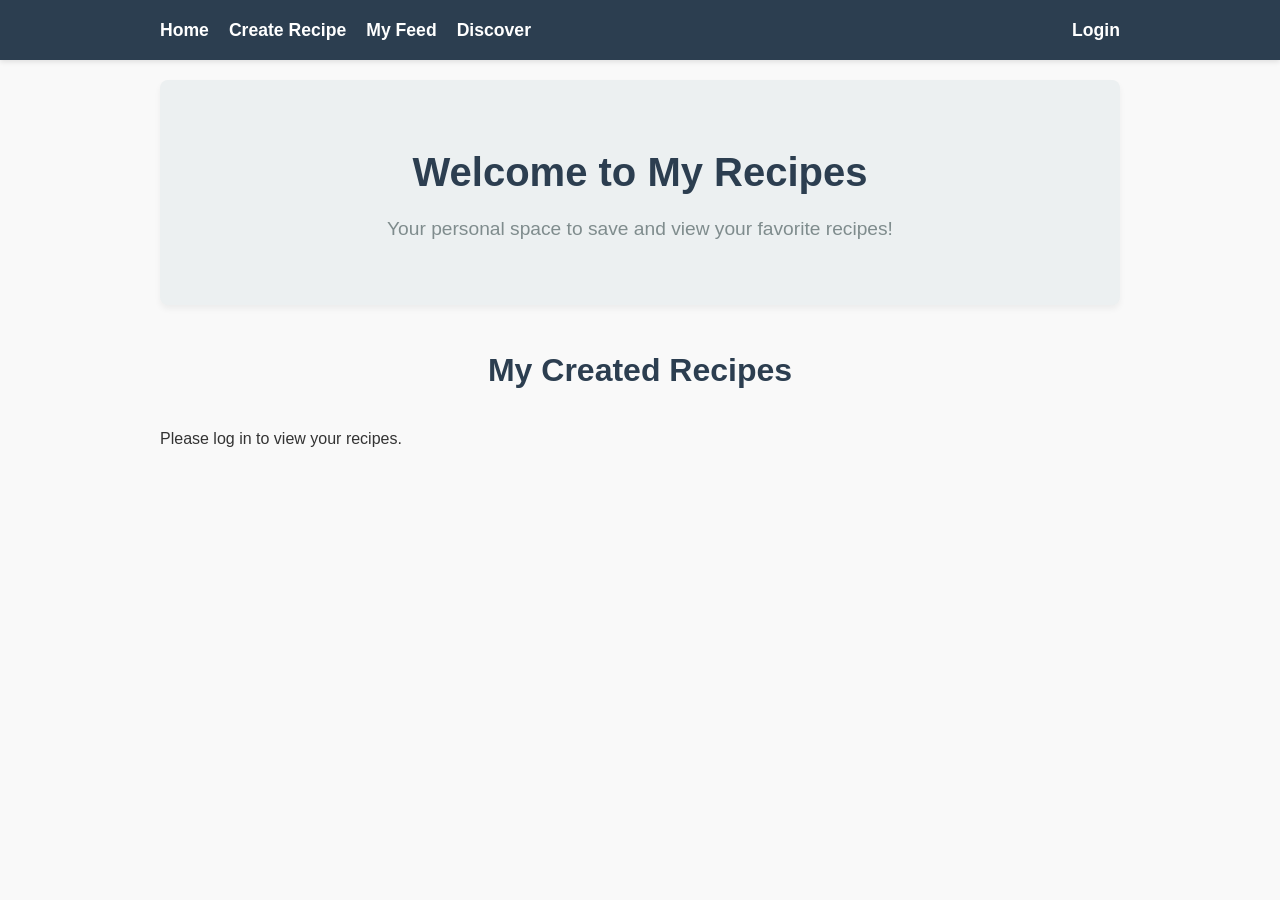
<file: index.html>
<!DOCTYPE html>
<html lang="en">
<head>
    <!-- The <head> section contains hidden settings for the browser, like the title of the tab and links to CSS -->
    <meta charset="UTF-8">
    <meta name="viewport" content="width=device-width, initial-scale=1.0">
    <title>My Recipes</title>
    <link rel="stylesheet" href="style.css?v=1.3">
</head>
<body>
    <!-- The <body> is everything the user can actually see on the screen -->
    
    <header>
        <!-- <nav> creates our navigation bar. The <a> tags are clickable links that take you to different pages -->
        <nav>
            <a href="index.html">Home</a>
            <a href="pages/create.html">Create Recipe</a>
            <a href="pages/feed.html">My Feed</a>
            <a href="pages/users.html">Discover</a>
            <a href="pages/login.html" id="auth-link">Login</a>
        </nav>
    </header>
    
    <main>
        <!-- The Banner Section: A big welcoming header -->
        <section class="banner">
            <h1>Welcome to My Recipes</h1>
            <p>Your personal space to save and view your favorite recipes!</p>
        </section>
        
        <!-- The Recipes Section: This empty container is where our JavaScript will automatically inject the recipe cards -->
        <section class="recipes-section">
            <h2>My Created Recipes</h2>
            <div id="recipe-container" class="recipe-grid">
                <!-- Inject your reference folder card components here via JavaScript -->
                <p>Please log in to view your recipes.</p>
            </div>
        </section>
    </main>
    
    <!-- This imports our JavaScript file so the page knows how to be interactive -->
    <script src="script.js?v=1.3"></script>
</body>
</html>
</file>
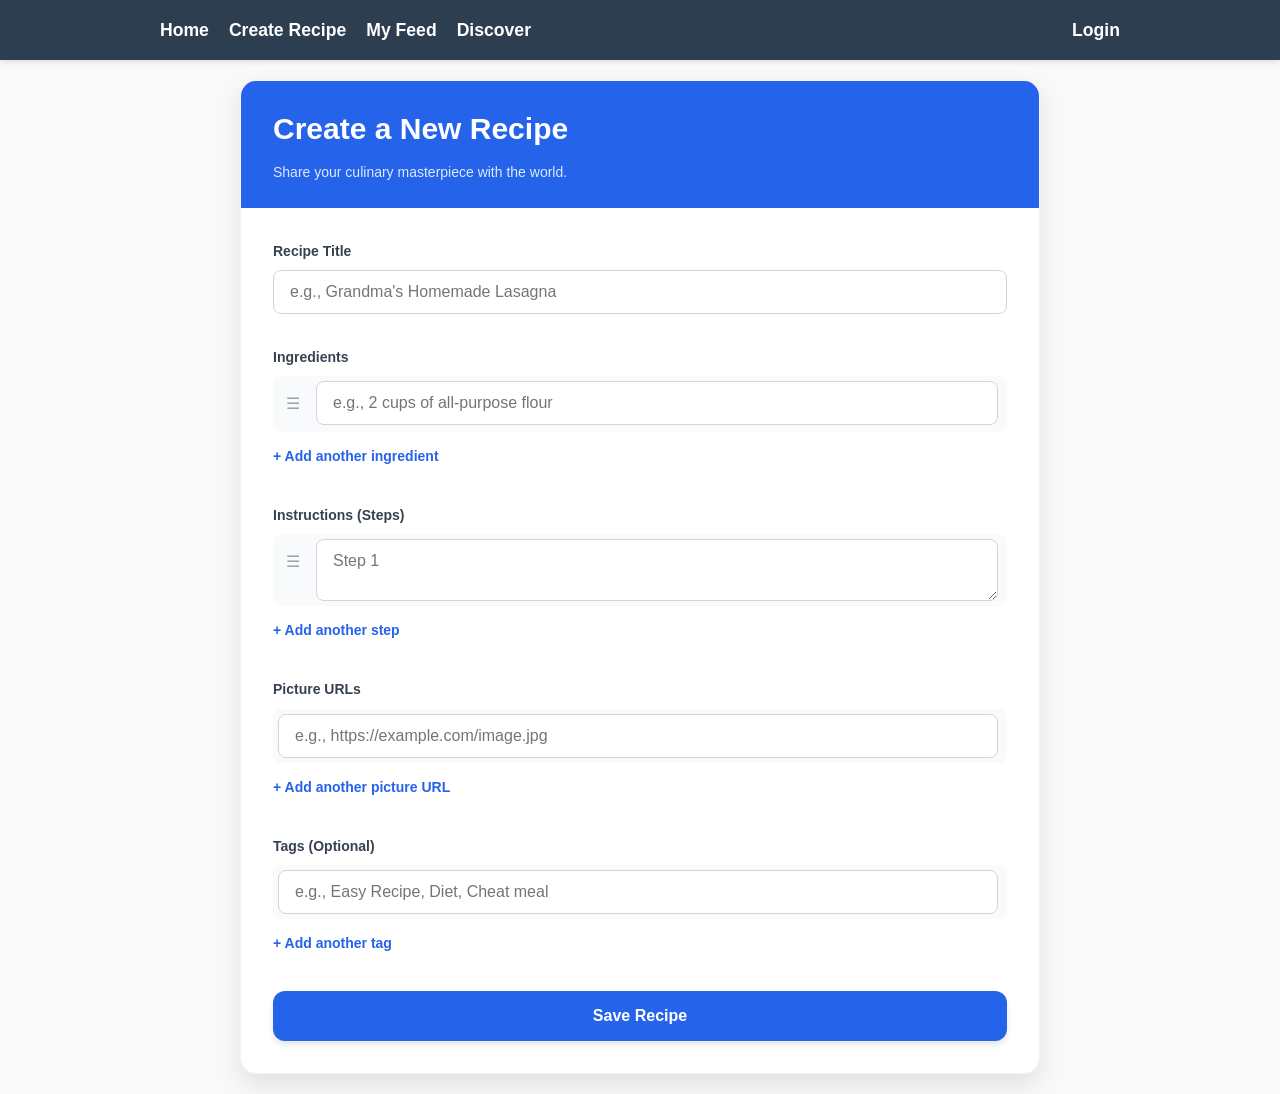
<file: pages/create.html>
<!DOCTYPE html>
<html lang="en">
<head>
    <!-- The head section links our CSS file to make the page look pretty -->
    <meta charset="UTF-8">
    <meta name="viewport" content="width=device-width, initial-scale=1.0">
    <title>Create Recipe</title>
    <link rel="stylesheet" href="../style.css?v=1.3">
</head>
<body>
    <!-- The navigation bar lets us move between pages -->
    <header>
        <nav>
            <a href="../index.html">Home</a>
            <a href="create.html">Create Recipe</a>
            <a href="feed.html">My Feed</a>
            <a href="users.html">Discover</a>
            <a href="login.html" id="auth-link">Login</a>
        </nav>
    </header>
    <main>
        <section class="recipe-form-container">
            <div class="form-header">
                <h2>Create a New Recipe</h2>
                <p>Share your culinary masterpiece with the world.</p>
            </div>
            
            <!-- The <form> groups all our inputs together so JavaScript can grab them all at once -->
            <form id="create-recipe-form" class="recipe-form">
                <!-- Recipe Title -->
                <div class="form-group">
                    <label for="title">Recipe Title</label>
                    <!-- 'required' means the browser won't let you submit the form if this is empty -->
                    <input type="text" id="title" name="title" placeholder="e.g., Grandma's Homemade Lasagna" required>
                </div>

                <!-- Ingredients Section -->
                <div class="form-group">
                    <label>Ingredients</label>
                    <!-- This container holds our dynamic rows. JavaScript will add more rows inside here when we click the button below -->
                    <div id="ingredients-container" class="dynamic-container">
                        <div class="dynamic-row">
                            <span class="drag-handle" title="Drag to reorder">☰</span>
                            <input type="text" name="ingredients[]" placeholder="e.g., 2 cups of all-purpose flour" required>
                        </div>
                    </div>
                    <!-- This button has an 'onclick' event that triggers a JavaScript function to create a new input box -->
                    <button type="button" class="add-btn" onclick="addDynamicField('ingredients-container', 'ingredients[]', 'e.g., 2 cups of all-purpose flour')">+ Add another ingredient</button>
                </div>

                <!-- Steps Section -->
                <div class="form-group">
                    <label>Instructions (Steps)</label>
                    <div id="steps-container" class="dynamic-container">
                        <div class="dynamic-row">
                            <span class="drag-handle" title="Drag to reorder">☰</span>
                            <textarea name="steps[]" placeholder="Step 1" rows="2" required></textarea>
                        </div>
                    </div>
                    <button type="button" class="add-btn" onclick="addDynamicField('steps-container', 'steps[]', 'Step', true)">+ Add another step</button>
                </div>

                <!-- Pictures Section -->
                <div class="form-group">
                    <label>Picture URLs</label>
                    <div id="pictures-container" class="dynamic-container">
                        <div class="dynamic-row">
                            <input type="url" name="pictures[]" placeholder="e.g., https://example.com/image.jpg">
                        </div>
                    </div>
                    <button type="button" class="add-btn" onclick="addDynamicField('pictures-container', 'pictures[]', 'e.g., https://example.com/image.jpg', false, 'url')">+ Add another picture URL</button>
                </div>

                <!-- Tags Section -->
                <div class="form-group">
                    <label>Tags (Optional)</label>
                    <div id="tags-container" class="dynamic-container">
                        <div class="dynamic-row">
                            <input type="text" name="tags[]" placeholder="e.g., Easy Recipe, Diet, Cheat meal">
                        </div>
                    </div>
                    <button type="button" class="add-btn" onclick="addDynamicField('tags-container', 'tags[]', 'e.g., Easy Recipe, Diet, Cheat meal')">+ Add another tag</button>
                </div>

                <!-- The submit button tells the form it's time to gather the data and let JS send it to PHP -->
                <button type="submit" class="submit-btn">Save Recipe</button>
            </form>
        </section>
    </main>

    <!-- Load our JavaScript brain so the form actually works! -->
    <script src="../script.js?v=1.3"></script>
</body>
</html>
</file>
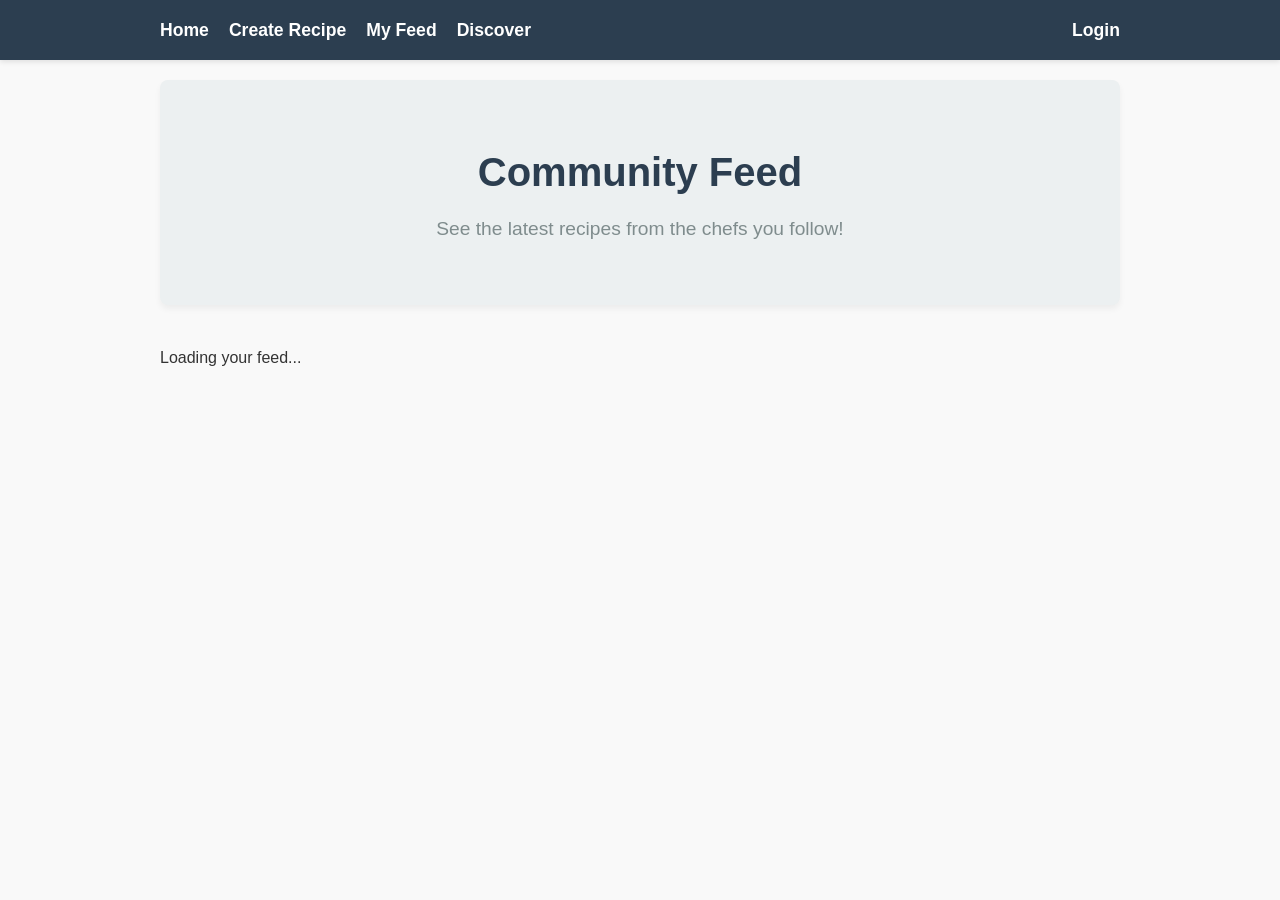
<file: pages/feed.html>
<!DOCTYPE html>
<html lang="en">
<head>
    <meta charset="UTF-8">
    <meta name="viewport" content="width=device-width, initial-scale=1.0">
    <title>My Feed</title>
    <link rel="stylesheet" href="../style.css?v=1.3">
</head>
<body>
    <header>
        <nav>
            <a href="../index.html">Home</a>
            <a href="create.html">Create Recipe</a>
            <a href="feed.html">My Feed</a>
            <a href="users.html">Discover</a>
            <a href="login.html" id="auth-link">Login</a>
        </nav>
    </header>
    <main>
        <section class="banner">
            <h1>Community Feed</h1>
            <p>See the latest recipes from the chefs you follow!</p>
        </section>
        
        <section class="recipes-section">
            <div id="feed-container" class="recipe-grid">
                <p>Loading your feed...</p>
            </div>
        </section>
    </main>
    <script src="../script.js?v=1.3"></script>
</body>
</html>
</file>
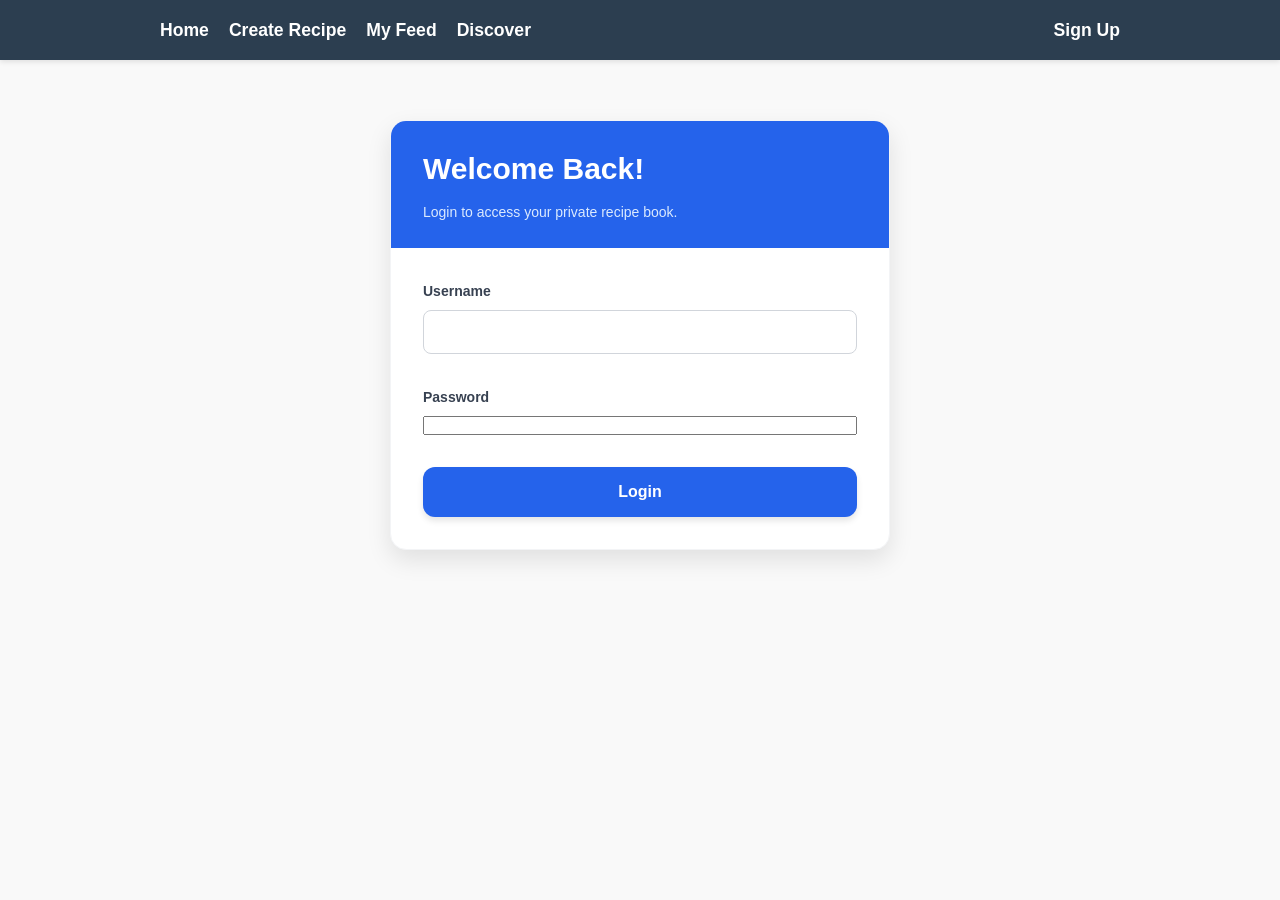
<file: pages/login.html>
<!DOCTYPE html>
<html lang="en">
<head>
    <!-- The head section links our CSS styling so the login box looks modern and centered -->
    <meta charset="UTF-8">
    <meta name="viewport" content="width=device-width, initial-scale=1.0">
    <title>Login</title>
    <link rel="stylesheet" href="../style.css?v=1.3">
</head>
<body>
    <!-- Navigation bar to move around our app -->
    <header>
        <nav>
            <a href="../index.html">Home</a>
            <a href="create.html">Create Recipe</a>
            <a href="feed.html">My Feed</a>
            <a href="users.html">Discover</a>
            <a href="register.html" id="auth-link">Sign Up</a>
        </nav>
    </header>
    <main>
        <!-- We reuse the 'recipe-form-container' style here, but manually make it smaller using inline styles (max-width: 500px) -->
        <section class="recipe-form-container" style="max-width: 500px; margin-top: 40px;">
            <div class="form-header">
                <h2>Welcome Back!</h2>
                <p>Login to access your private recipe book.</p>
            </div>
            <!-- JavaScript will listen for this exact 'login-form' ID so it can intercept the data and securely send it to PHP -->
            <form id="login-form" class="recipe-form">
                <div class="form-group">
                    <label for="username">Username</label>
                    <input type="text" id="username" name="username" required>
                </div>
                <div class="form-group">
                    <label for="password">Password</label>
                    <!-- type="password" automatically hides the characters (turning them into dots) as you type them! -->
                    <input type="password" id="password" name="password" required>
                </div>
                <!-- Clicking this button triggers the 'submit' event in our script.js file -->
                <button type="submit" class="submit-btn">Login</button>
            </form>
        </section>
    </main>
    <!-- Our JavaScript brain! This handles the login process without needing to refresh the page -->
    <script src="../script.js?v=1.3"></script>
</body>
</html>
</file>
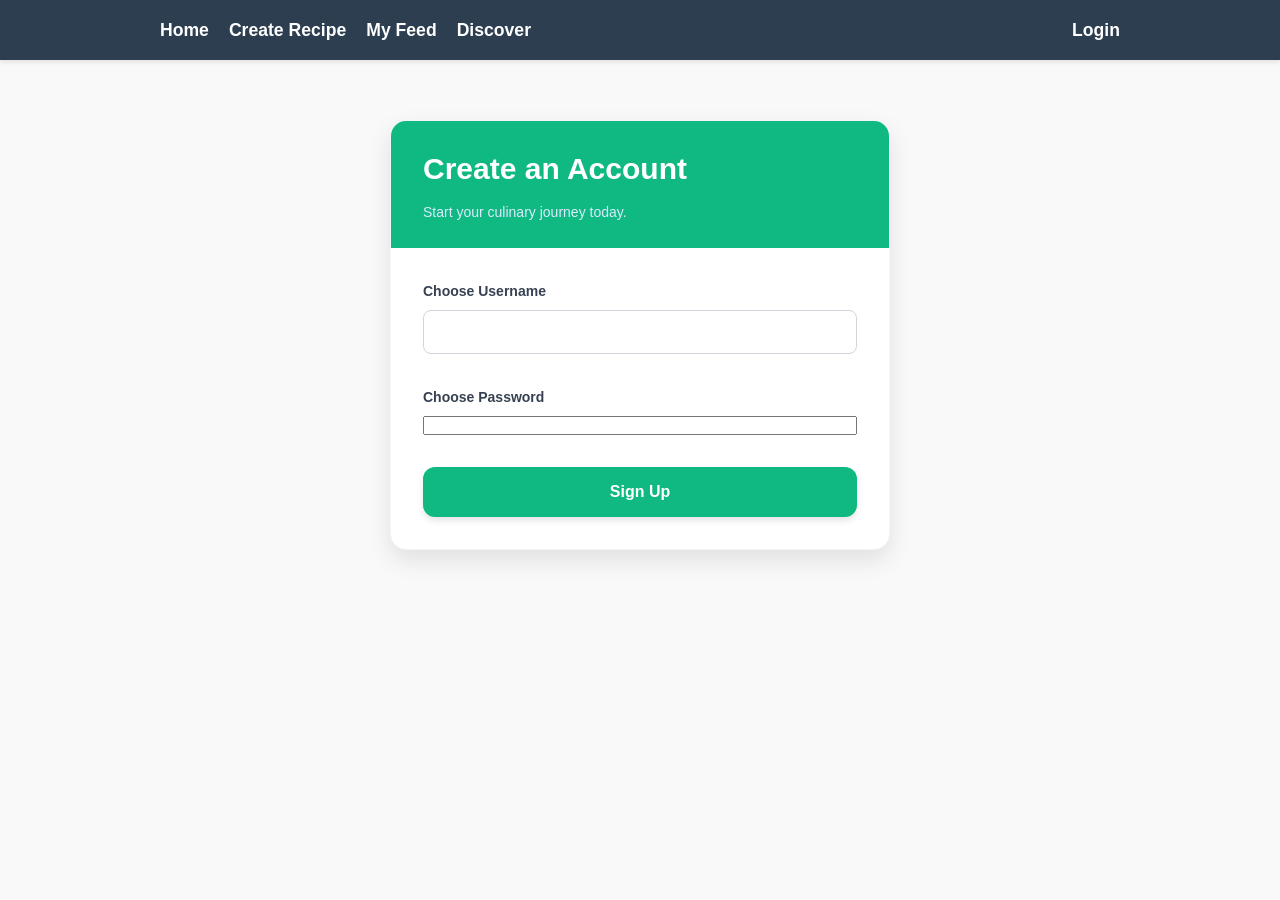
<file: pages/register.html>
<!DOCTYPE html>
<html lang="en">
<head>
    <!-- The head section tells the browser how to set up the page and links our CSS for the design -->
    <meta charset="UTF-8">
    <meta name="viewport" content="width=device-width, initial-scale=1.0">
    <title>Register</title>
    <link rel="stylesheet" href="../style.css?v=1.3">
</head>
<body>
    <!-- The header holds our navigation menu so users can click around the app -->
    <header>
        <nav>
            <a href="../index.html">Home</a>
            <a href="create.html">Create Recipe</a>
            <a href="feed.html">My Feed</a>
            <a href="users.html">Discover</a>
            <a href="login.html" id="auth-link">Login</a>
        </nav>
    </header>
    <main>
        <!-- We use inline styles (style="...") here to override the CSS and make this specific box a bit thinner and green -->
        <section class="recipe-form-container" style="max-width: 500px; margin-top: 40px;">
            <div class="form-header" style="background-color: #10b981;">
                <h2>Create an Account</h2>
                <p>Start your culinary journey today.</p>
            </div>
            <!-- The ID 'register-form' is extremely important. Our JavaScript is actively listening for this exact ID! -->
            <form id="register-form" class="recipe-form">
                <div class="form-group">
                    <label for="username">Choose Username</label>
                    <!-- 'required' forces the user to fill out this field before the form can be submitted -->
                    <input type="text" id="username" name="username" required>
                </div>
                <div class="form-group">
                    <label for="password">Choose Password</label>
                    <!-- type="password" ensures that anyone looking over your shoulder can't see what you're typing -->
                    <input type="password" id="password" name="password" required>
                </div>
                <!-- The submit button triggers the form. We colored it green to match the header! -->
                <button type="submit" class="submit-btn" style="background-color: #10b981;">Sign Up</button>
            </form>
        </section>
    </main>
    <!-- This loads our custom JavaScript logic so we can register the user securely without reloading the page -->
    <script src="../script.js?v=1.3"></script>
</body>
</html>
</file>
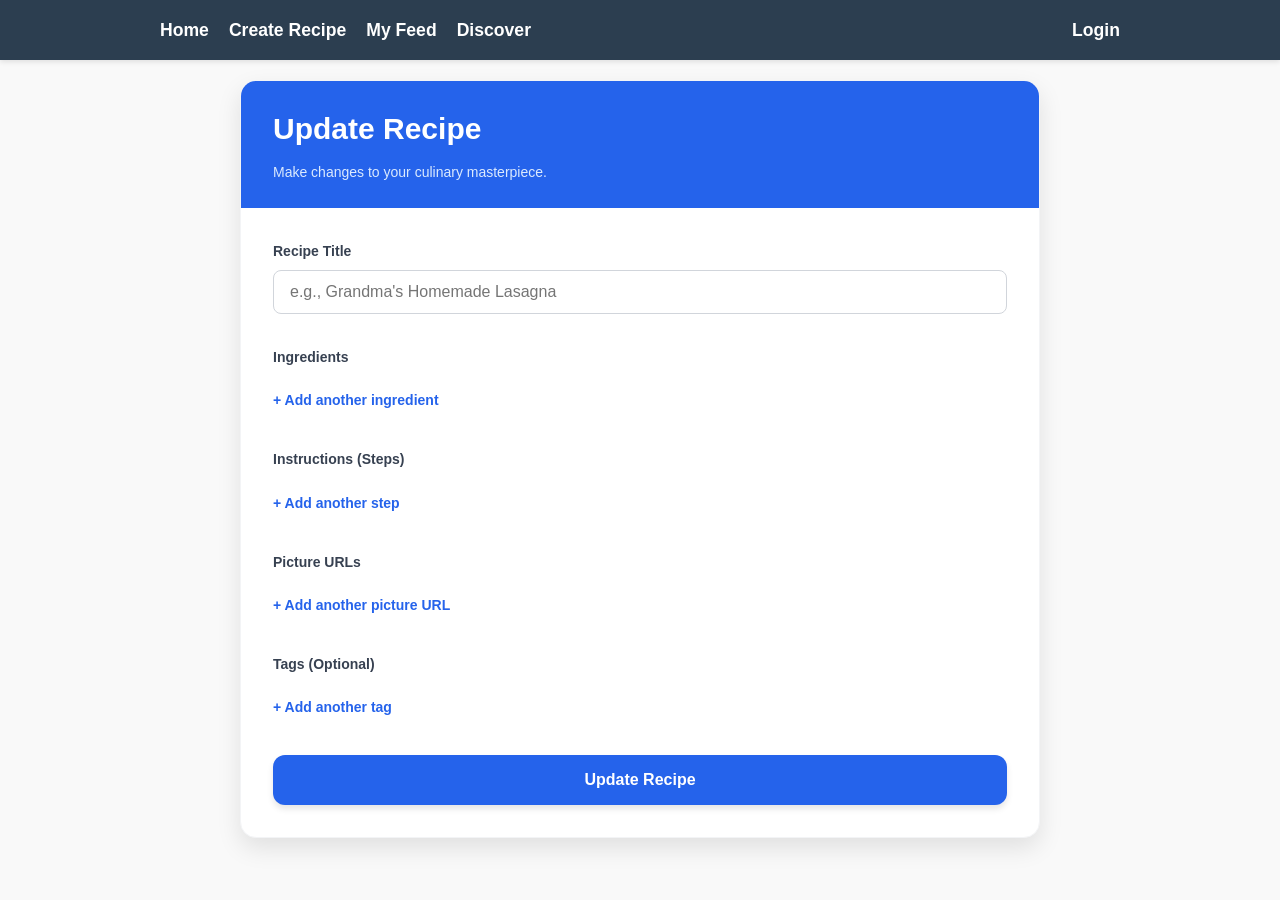
<file: pages/update.html>
<!DOCTYPE html>
<html lang="en">
<head>
    <meta charset="UTF-8">
    <meta name="viewport" content="width=device-width, initial-scale=1.0">
    <title>Update Recipe</title>
    <link rel="stylesheet" href="../style.css?v=1.3">
</head>
<body>
    <header>
        <nav>
            <a href="../index.html">Home</a>
            <a href="create.html">Create Recipe</a>
            <a href="feed.html">My Feed</a>
            <a href="users.html">Discover</a>
            <a href="login.html" id="auth-link">Login</a>
        </nav>
    </header>
    <main>
        <section class="recipe-form-container">
            <div class="form-header">
                <h2>Update Recipe</h2>
                <p>Make changes to your culinary masterpiece.</p>
            </div>
            
            <form id="update-recipe-form" class="recipe-form">
                <!-- Recipe Title -->
                <div class="form-group">
                    <label for="title">Recipe Title</label>
                    <input type="text" id="title" name="title" placeholder="e.g., Grandma's Homemade Lasagna" required>
                </div>

                <!-- Ingredients Section -->
                <div class="form-group">
                    <label>Ingredients</label>
                    <div id="ingredients-container" class="dynamic-container">
                        <!-- Content injected via JS -->
                    </div>
                    <button type="button" class="add-btn" onclick="addDynamicField('ingredients-container', 'ingredients[]', 'e.g., 2 cups of all-purpose flour')">+ Add another ingredient</button>
                </div>

                <!-- Steps Section -->
                <div class="form-group">
                    <label>Instructions (Steps)</label>
                    <div id="steps-container" class="dynamic-container">
                        <!-- Content injected via JS -->
                    </div>
                    <button type="button" class="add-btn" onclick="addDynamicField('steps-container', 'steps[]', 'Step', true)">+ Add another step</button>
                </div>

                <!-- Pictures Section -->
                <div class="form-group">
                    <label>Picture URLs</label>
                    <div id="pictures-container" class="dynamic-container">
                        <!-- Content injected via JS -->
                    </div>
                    <button type="button" class="add-btn" onclick="addDynamicField('pictures-container', 'pictures[]', 'e.g., https://example.com/image.jpg', false, 'url')">+ Add another picture URL</button>
                </div>

                <!-- Tags Section -->
                <div class="form-group">
                    <label>Tags (Optional)</label>
                    <div id="tags-container" class="dynamic-container">
                        <!-- Content injected via JS -->
                    </div>
                    <button type="button" class="add-btn" onclick="addDynamicField('tags-container', 'tags[]', 'e.g., Easy Recipe, Diet, Cheat meal')">+ Add another tag</button>
                </div>

                <button type="submit" class="submit-btn">Update Recipe</button>
            </form>
        </section>
    </main>

    <script src="../script.js?v=1.3"></script>
</body>
</html>
</file>
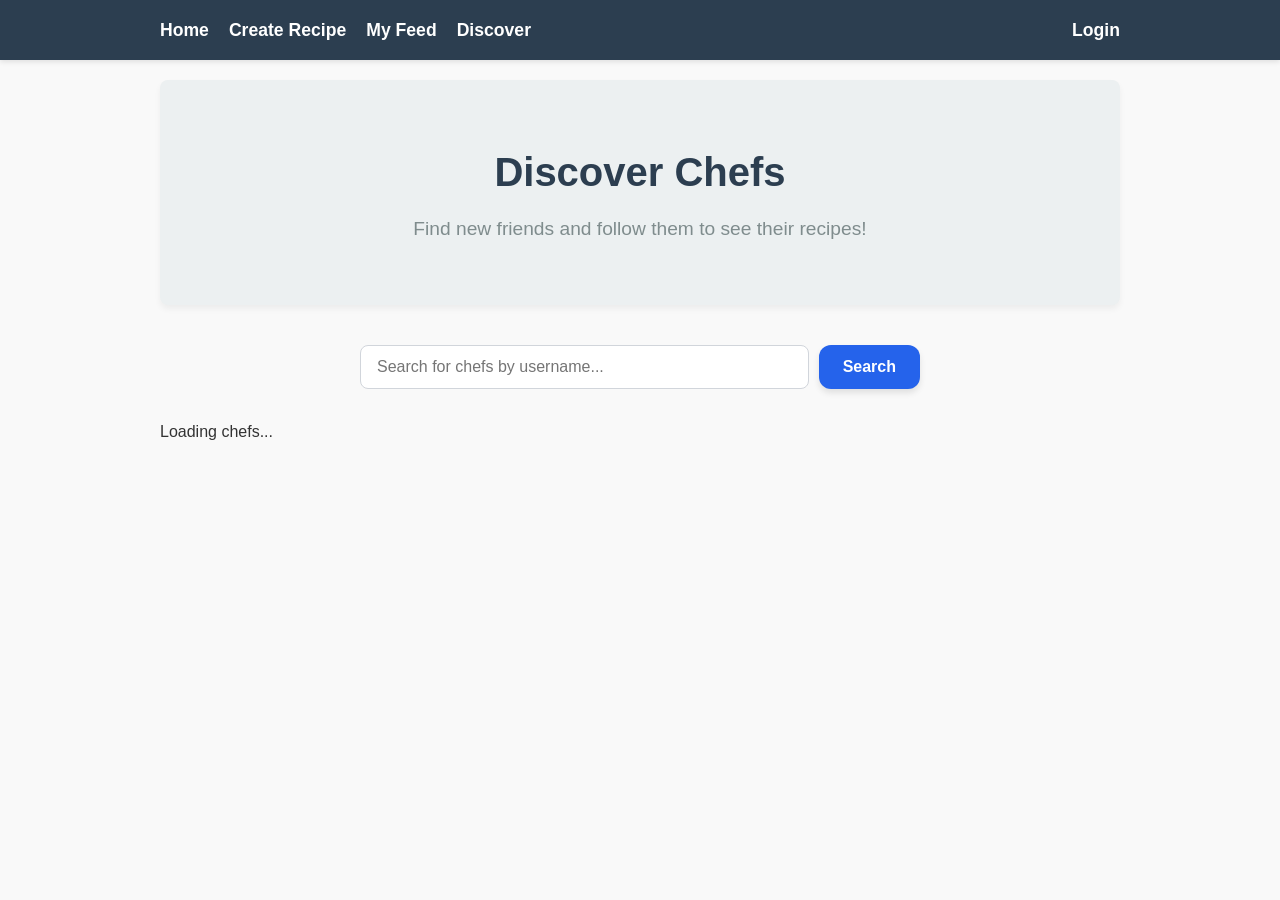
<file: pages/users.html>
<!DOCTYPE html>
<html lang="en">
<head>
    <meta charset="UTF-8">
    <meta name="viewport" content="width=device-width, initial-scale=1.0">
    <title>Discover Chefs</title>
    <link rel="stylesheet" href="../style.css?v=1.3">
</head>
<body>
    <header>
        <nav>
            <a href="../index.html">Home</a>
            <a href="create.html">Create Recipe</a>
            <a href="feed.html">My Feed</a>
            <a href="users.html">Discover</a>
            <a href="login.html" id="auth-link">Login</a>
        </nav>
    </header>
    <main>
        <section class="banner">
            <h1>Discover Chefs</h1>
            <p>Find new friends and follow them to see their recipes!</p>
        </section>
        
        <section class="search-section" style="max-width: 600px; margin: 0 auto 30px; display: flex; gap: 10px; padding: 0 20px;">
            <input type="text" id="user-search" placeholder="Search for chefs by username..." style="flex: 1; padding: 12px 16px; border-radius: 8px; border: 1px solid #d1d5db; font-size: 1rem;">
            <button id="user-search-btn" class="submit-btn" style="padding: 12px 24px; margin: 0;">Search</button>
        </section>

        <section class="recipes-section">
            <div id="users-container" class="recipe-grid">
                <p>Loading chefs...</p>
            </div>
        </section>
    </main>
    <script src="../script.js?v=1.3"></script>
</body>
</html>
</file>
<file: style.css>
/* --- Basic Reset --- 
   The asterisk (*) targets literally everything on the page and resets default spacing so our design looks identical on all browsers. */
* {
    margin: 0;
    padding: 0;
    box-sizing: border-box;
    font-family: 'Segoe UI', Tahoma, Geneva, Verdana, sans-serif;
}

/* 'body' applies to the whole page background and default text color */
body {
    background-color: #f9f9f9;
    color: #333;
    line-height: 1.6;
}

/* --- Header and Navigation --- 
   These rules style the dark blue bar at the top of the screen */
header {
    background-color: #2c3e50;
    padding: 1rem 0;
    box-shadow: 0 2px 5px rgba(0,0,0,0.1);
}

/* 'display: flex' is a powerful tool that automatically lines up items side-by-side! */
nav {
    max-width: 1000px;
    margin: 0 auto;
    display: flex;
    gap: 20px;
    padding: 0 20px;
    align-items: center;
}

nav a {
    color: #fff;
    text-decoration: none;
    font-weight: 600;
    font-size: 1.1rem;
    transition: color 0.3s;
}

nav a:hover {
    color: #3498db;
}

#auth-link {
    margin-left: auto; /* Pushes the login link to the right */
}

/* Desktop Drawer Styles */
.hamburger-btn {
    display: none;
    background: none;
    border: none;
    color: white;
    font-size: 1.8rem;
    cursor: pointer;
    z-index: 1001;
    position: relative;
}

.nav-drawer {
    display: flex;
    gap: 20px;
}

/* Main Content Area */
main {
    max-width: 1000px;
    margin: 0 auto;
    padding: 20px;
}

/* --- Banner Section ---
   Gives the welcome text a nice gray background box with soft rounded corners */
.banner {
    background-color: #ecf0f1;
    padding: 60px 20px;
    text-align: center;
    border-radius: 8px;
    margin-bottom: 40px;
    box-shadow: 0 4px 6px rgba(0,0,0,0.05);
}

.banner h1 {
    font-size: 2.5rem;
    color: #2c3e50;
    margin-bottom: 10px;
}

.banner p {
    font-size: 1.2rem;
    color: #7f8c8d;
}

/* Recipes Grid */
.recipes-section h2 {
    text-align: center;
    margin-bottom: 30px;
    color: #2c3e50;
    font-size: 2rem;
    width: 100%;
}

/* A 'grid' layout automatically wraps cards onto the next line if the screen gets too small (mobile friendly!) */
.recipe-grid {
    display: grid;
    grid-template-columns: repeat(auto-fill, minmax(280px, 1fr));
    gap: 20px;
}

/* Create Recipe Form styling */
.recipe-form-container {
    background-color: #fff;
    border-radius: 16px;
    box-shadow: 0 10px 25px rgba(0,0,0,0.1);
    max-width: 800px;
    margin: 0 auto;
    overflow: hidden;
    border: 1px solid #f3f4f6;
}

.form-header {
    background-color: #2563eb;
    padding: 24px 32px;
    color: white;
}

.form-header h2 {
    font-size: 1.875rem;
    margin-bottom: 8px;
}

.form-header p {
    color: #dbeafe;
    font-size: 0.875rem;
}

.recipe-form {
    padding: 32px;
    display: flex;
    flex-direction: column;
    gap: 32px;
}

.form-group {
    display: flex;
    flex-direction: column;
    gap: 8px;
}

.form-group label {
    font-size: 0.875rem;
    font-weight: 600;
    color: #374151;
}

.recipe-form input[type="text"],
.recipe-form input[type="url"],
.recipe-form textarea {
    flex: 1;
    width: 100%;
    padding: 12px 16px;
    border-radius: 8px;
    border: 1px solid #d1d5db;
    font-size: 1rem;
    transition: border-color 0.2s, box-shadow 0.2s;
}

.recipe-form input:focus,
.recipe-form textarea:focus {
    outline: none;
    border-color: #3b82f6;
    box-shadow: 0 0 0 2px rgba(59, 130, 246, 0.2);
}

.recipe-form textarea {
    resize: vertical;
    min-height: 60px;
}

.dynamic-container {
    display: flex;
    flex-direction: column;
    gap: 12px;
}

.dynamic-row {
    display: flex;
    gap: 8px;
    align-items: flex-start;
    background-color: #f9fafb;
    padding: 4px 8px 4px 4px;
    border-radius: 8px;
    border: 1px solid transparent;
    transition: border-color 0.2s;
}

.dynamic-row:hover {
    border-color: #e5e7eb;
}

.drag-handle {
    cursor: grab;
    color: #9ca3af;
    padding: 10px 8px;
    user-select: none;
}

.add-btn {
    align-self: flex-start;
    background: none;
    border: none;
    color: #2563eb;
    font-weight: 600;
    font-size: 0.875rem;
    cursor: pointer;
    padding: 8px 0;
}

.remove-btn {
    background-color: #fef2f2;
    color: #dc2626;
    border: none;
    padding: 10px 16px;
    border-radius: 8px;
    font-weight: 500;
    cursor: pointer;
}

.submit-btn {
    background-color: #2563eb;
    color: white;
    padding: 16px 24px;
    border: none;
    border-radius: 12px;
    font-size: 1rem;
    font-weight: bold;
    cursor: pointer;
    box-shadow: 0 4px 6px rgba(0,0,0,0.1);
}

/* --- JavaScript Injected Recipe Card Styles --- */
.recipe-card {
    background-color: #fff;
    border-radius: 16px;
    box-shadow: 0 4px 6px rgba(0,0,0,0.05);
    overflow: hidden;
    border: 1px solid #f3f4f6;
    display: flex;
    flex-direction: column;
    height: 100%;
    transition: transform 0.3s, box-shadow 0.3s;
}

.recipe-card:hover {
    transform: translateY(-5px);
    box-shadow: 0 10px 20px rgba(0,0,0,0.1);
}

.card-image-container {
    position: relative;
    height: 224px;
    overflow: hidden;
    background-color: #e5e7eb;
}

.card-image {
    width: 100%;
    height: 100%;
    object-fit: cover;
    transition: transform 0.5s;
}

/* Makes the top part of the card clickable without affecting Update/Delete buttons */
.card-link {
    text-decoration: none;
    color: inherit;
    display: flex;
    flex-direction: column;
    flex: 1;
}

.recipe-card:hover .card-image {
    transform: scale(1.05);
}

.card-content {
    padding: 20px;
    flex: 1;
    display: flex;
    flex-direction: column;
}

.card-title {
    font-size: 1.25rem;
    font-weight: 700;
    color: #111827;
    margin-bottom: 12px;
    transition: color 0.2s;
}

.recipe-card:hover .card-title {
    color: #2563eb;
}

.tags-container {
    display: flex;
    flex-wrap: wrap;
    gap: 8px;
    margin-bottom: 16px;
}

.tag, .tag-more {
    padding: 4px 10px;
    font-size: 0.75rem;
    font-weight: 600;
    border-radius: 9999px;
}

.tag {
    background-color: #eff6ff;
    color: #2563eb;
}

.tag-more {
    background-color: #f3f4f6;
    color: #4b5563;
}

.card-stats {
    margin-top: auto;
    display: flex;
    justify-content: space-between;
    font-size: 0.875rem;
    color: #6b7280;
    border-top: 1px solid #f3f4f6;
    padding-top: 16px;
}

.card-stats span {
    display: flex;
    align-items: center;
    gap: 4px;
    font-weight: 500;
}

.emoji { font-size: 1.125rem; }

.card-actions {
    padding: 0 20px 20px;
    display: flex;
    gap: 12px;
    border-top: 1px solid #f3f4f6;
    padding-top: 16px;
}

.btn-update, .btn-delete {
    flex: 1;
    padding: 8px 0;
    text-align: center;
    border-radius: 8px;
    font-size: 0.875rem;
    font-weight: 600;
    cursor: pointer;
    text-decoration: none;
    border: none;
    transition: background-color 0.2s;
}

.btn-update { background-color: #eff6ff; color: #2563eb; }
.btn-update:hover { background-color: #dbeafe; }

.btn-delete { background-color: #fef2f2; color: #dc2626; }
.btn-delete:hover { background-color: #fee2e2; }

/* --- JavaScript Injected Recipe Details Styles --- */
.details-page { max-width: 1024px; margin: 0 auto; padding: 32px 20px; }
.back-link { display: inline-flex; align-items: center; color: #2563eb; font-weight: 600; margin-bottom: 24px; text-decoration: none; transition: color 0.2s; }
.back-link:hover { color: #1e40af; }
.details-card { background: white; border-radius: 24px; box-shadow: 0 20px 25px -5px rgba(0,0,0,0.1); overflow: hidden; border: 1px solid #f3f4f6; }

/* Hero Slider */
.hero-slider { position: relative; height: 400px; background-color: #e5e7eb; overflow: hidden; }
.hero-slider img { width: 100%; height: 100%; object-fit: cover; transition: opacity 0.5s ease-in-out; }
.hero-overlay { position: absolute; inset: 0; background: linear-gradient(to top, rgba(0,0,0,0.8) 0%, rgba(0,0,0,0.2) 60%, transparent 100%); }
.hero-title-container { position: absolute; bottom: 0; left: 0; padding: 32px; width: 100%; box-sizing: border-box; }
.hero-title { font-size: 3rem; font-weight: 800; color: white; text-shadow: 0 4px 6px rgba(0,0,0,0.5); line-height: 1.2; margin: 0; }

/* Slider Controls */
.slider-btn { position: absolute; top: 50%; transform: translateY(-50%); background: rgba(0,0,0,0.3); backdrop-filter: blur(4px); color: white; border: none; border-radius: 50%; width: 40px; height: 40px; cursor: pointer; transition: all 0.3s; opacity: 0; display: flex; align-items: center; justify-content: center; font-size: 1rem; }
.hero-slider:hover .slider-btn { opacity: 1; }
.slider-btn:hover { background: rgba(0,0,0,0.6); }
.slider-btn.prev { left: 16px; }
.slider-btn.next { right: 16px; }
.slider-dots { position: absolute; bottom: 120px; left: 0; right: 0; display: flex; justify-content: center; gap: 8px; }
.slider-dot { width: 10px; height: 10px; border-radius: 50%; border: none; background: rgba(255,255,255,0.4); cursor: pointer; padding: 0; transition: background 0.2s; box-shadow: 0 1px 3px rgba(0,0,0,0.3); }
.slider-dot.active { background: white; }
.slider-dot:hover { background: rgba(255,255,255,0.8); }

/* Content Grid */
.details-content { padding: 40px; }
.detail-tags-container { display: flex; flex-wrap: wrap; gap: 12px; margin-bottom: 32px; padding-bottom: 32px; border-bottom: 1px solid #f3f4f6; }
.detail-tag { padding: 6px 16px; background-color: #eff6ff; color: #1d4ed8; font-size: 0.875rem; font-weight: 700; border-radius: 9999px; border: 1px solid #dbeafe; box-shadow: 0 1px 2px rgba(0,0,0,0.05); }
.details-grid { display: grid; grid-template-columns: 1fr 2fr; gap: 48px; }

/* Ingredients & Steps Layout */
.ingredients-col h2, .steps-col h2 { font-size: 1.5rem; font-weight: 700; margin-bottom: 24px; display: flex; align-items: center; gap: 8px; color: #111827; }
.ingredients-list { list-style: none; display: flex; flex-direction: column; gap: 12px; padding: 0; margin: 0; }
.ingredient-item { display: flex; align-items: flex-start; background: #fff7ed; padding: 12px 16px; border-radius: 12px; border: 1px solid #ffedd5; }
.ingredient-item .bullet { color: #f97316; margin-right: 12px; font-weight: bold; }
.ingredient-item span:last-child { color: #374151; font-weight: 500; }
.steps-list { display: flex; flex-direction: column; gap: 24px; }
.step-item { display: flex; gap: 16px; padding: 20px; background: #f9fafb; border-radius: 16px; border: 1px solid #f3f4f6; transition: box-shadow 0.2s; }
.step-item:hover { box-shadow: 0 4px 6px rgba(0,0,0,0.05); }
.step-number { flex-shrink: 0; width: 40px; height: 40px; background: #2563eb; color: white; border-radius: 50%; display: flex; align-items: center; justify-content: center; font-weight: 700; font-size: 1.125rem; box-shadow: inset 0 2px 4px rgba(0,0,0,0.2); }
.step-text { color: #374151; line-height: 1.6; padding-top: 6px; margin: 0; }

/* Responsive Details */
@media (max-width: 768px) { 
    /* Mobile Navigation */
    nav {
        padding: 10px 20px;
    }
    #auth-link { margin-left: auto; }

    .hamburger-btn {
        display: block;
    }
    .nav-drawer {
        position: fixed;
        top: 0;
        left: -250px;
        width: 250px;
        height: 100vh;
        background-color: #2c3e50;
        flex-direction: column;
        padding: 70px 20px 20px;
        transition: left 0.3s ease;
        box-shadow: 2px 0 10px rgba(0,0,0,0.5);
        z-index: 1000;
    }
    .nav-drawer.open {
        left: 0;
    }
    
    /* Edge-to-Edge Recipe Details */
    #recipe-details-container { margin: -20px; background: #fff; min-height: 100vh; }
    .back-link { margin: 20px 0 10px 20px; }
    .details-card { border-radius: 0; border: none; box-shadow: none; }

    .details-grid { grid-template-columns: 1fr; } 
    .hero-title { font-size: 2.25rem; } 
    .details-content { padding: 24px 16px; }
}
</file>
